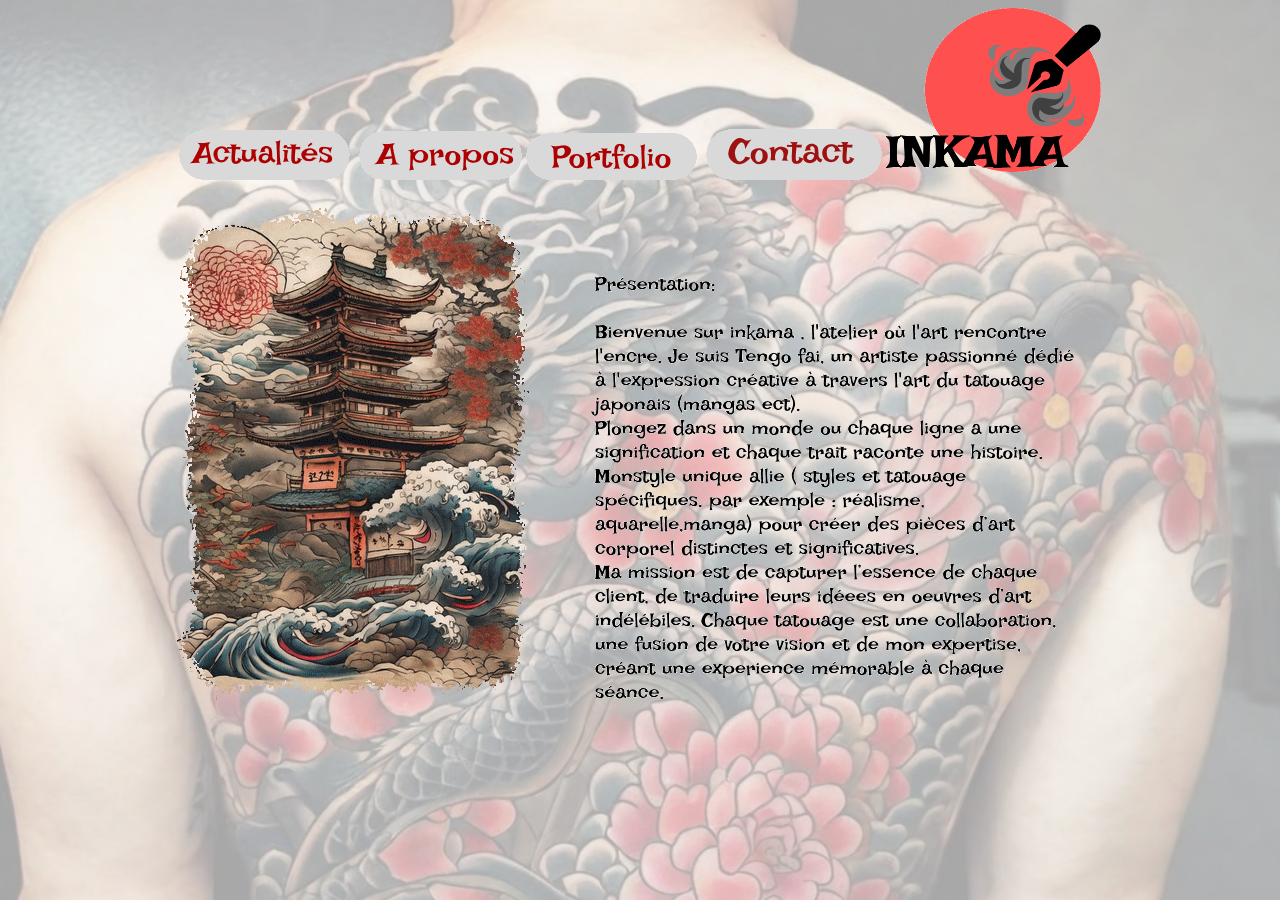
<file: index.html>
<!DOCTYPE html>
<html lang="en" >
<head>
  <meta charset="utf-8">
  <title>INKAMA</title>
  <link rel="stylesheet" href="style.css">
  <link rel="stylesheet" href="menu.css">
  
<meta name="description" content="tatoueur">
<meta name="keywords" content="tatouage ">
</head>
	
<body>
<a href="#" id="openBtn"><img class="burger" src="img/burger.png" alt="" width="103" height="100" ></a>

<div class="bandeau">
<span class="barre">	
<a href="Actualites.html"><img src="img/Group 7.png" width="176" height="50" alt=""/></a>
<a href="A_propos.html"><img src="img/Group 8.png" width="163" height="49" alt=""/></a>
<a href="Portfolio.html"><img src="img/Group 13.png" width="176" height="47" alt=""/></a>
<a href="Contact.html"><img src="img/Group 14.png" width="176" height="51" alt=""/></a></span>
<span > 
<img class="logoreduc"  src="img/logo.png" width="215" height="172" alt="" />
</span>
<p><img src="img/temple.png" width="364" height="500" alt=""/>
	<img class="taille" src="img/presentation.png" width="568" height="424" alt=""/></p>
</div>
	
<div id="mySidenav" class="sidenav">
  <a id="closeBtn" href="#" class="close">&times;</a>
  <ul>
	<li><a href="index.html">ACCUEIL</a></li>
	 <li><a href="Actualites.html">ACTUALITES</a></li>
	 <li><a href="A_propos.html">A PROPOS</a></li>
    <li><a href="Portfolio.html">PORTFOLIO</a></li>
    <li><a href="Contact.html">CONTACT</a></li>
  </ul>
</div>

<script  src="script.js"></script>
<br>
	
  
</body>
</html>
</file>
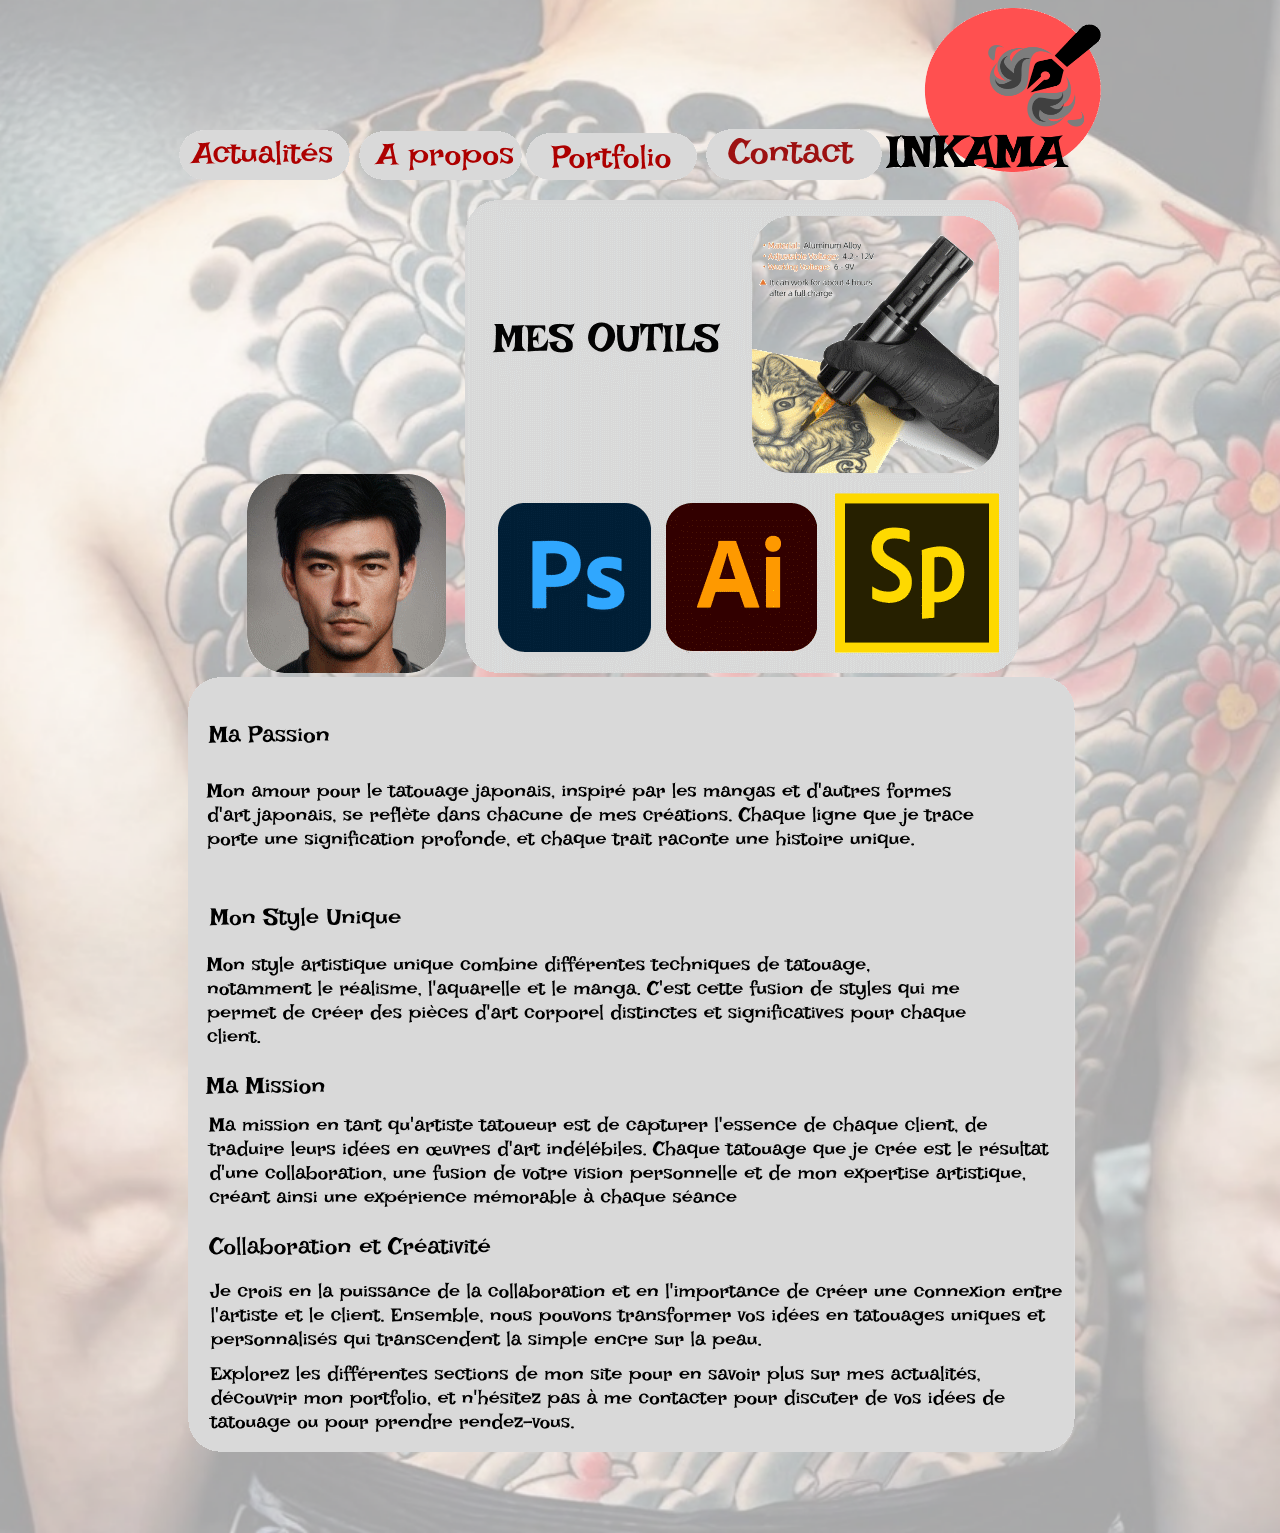
<file: A_propos.html>
<!DOCTYPE html>
<html lang="en" >
<head>
  <meta charset="utf-8">
  <title>INKAMA</title>
  <link rel="stylesheet" href="style.css">
  <link rel="stylesheet" href="menu.css">
  
<meta name="description" content="tatoueur">
<meta name="keywords" content="tatouage ">
</head>
	
<body>
<a href="#" id="openBtn"><img class="burger" src="img/burger.png" alt="" width="103" height="100" ></a>

<div class="bandeau">
<span class="barre">	
<a href="Actualites.html"><img src="img/Group 7.png" width="176" height="50" alt=""/></a>
<a href="A_propos.html"><img src="img/Group 8.png" width="163" height="49" alt=""/></a>
<a href="Portfolio.html"><img src="img/Group 13.png" width="176" height="47" alt=""/></a>
<a href="Contact.html"><img src="img/Group 14.png" width="176" height="51" alt=""/></a></span>
<span > 
	<a href="index.html"><img class="logoreduc"  src="img/logo.png" width="215" height="172" alt="" /></a>
</span>
</div>
	
<p ><img class="ima " src="img/ap4.png" width="199" height="199" alt=""/>
	<img class="ima taillereduc" src="img/ap2.png" width="554" height="473" alt=""/>
	<img class="ima taillereduc" src="img/ap1.png" width="889" height="776" alt=""/>
</p>

	
<div id="mySidenav" class="sidenav">
  <a id="closeBtn" href="#" class="close">&times;</a>
  <ul>
	<li><a href="index.html">ACCUEIL</a></li>
	 <li><a href="Actualites.html">ACTUALITES</a></li>
	 <li><a href="A_propos.html">A PROPOS</a></li>
    <li><a href="Portfolio.html">PORTFOLIO</a></li>
    <li><a href="Contact.html">CONTACT</a></li>
  </ul>
</div>

<script  src="script.js"></script>
<br>
	
  
</body>
</html>
</file>
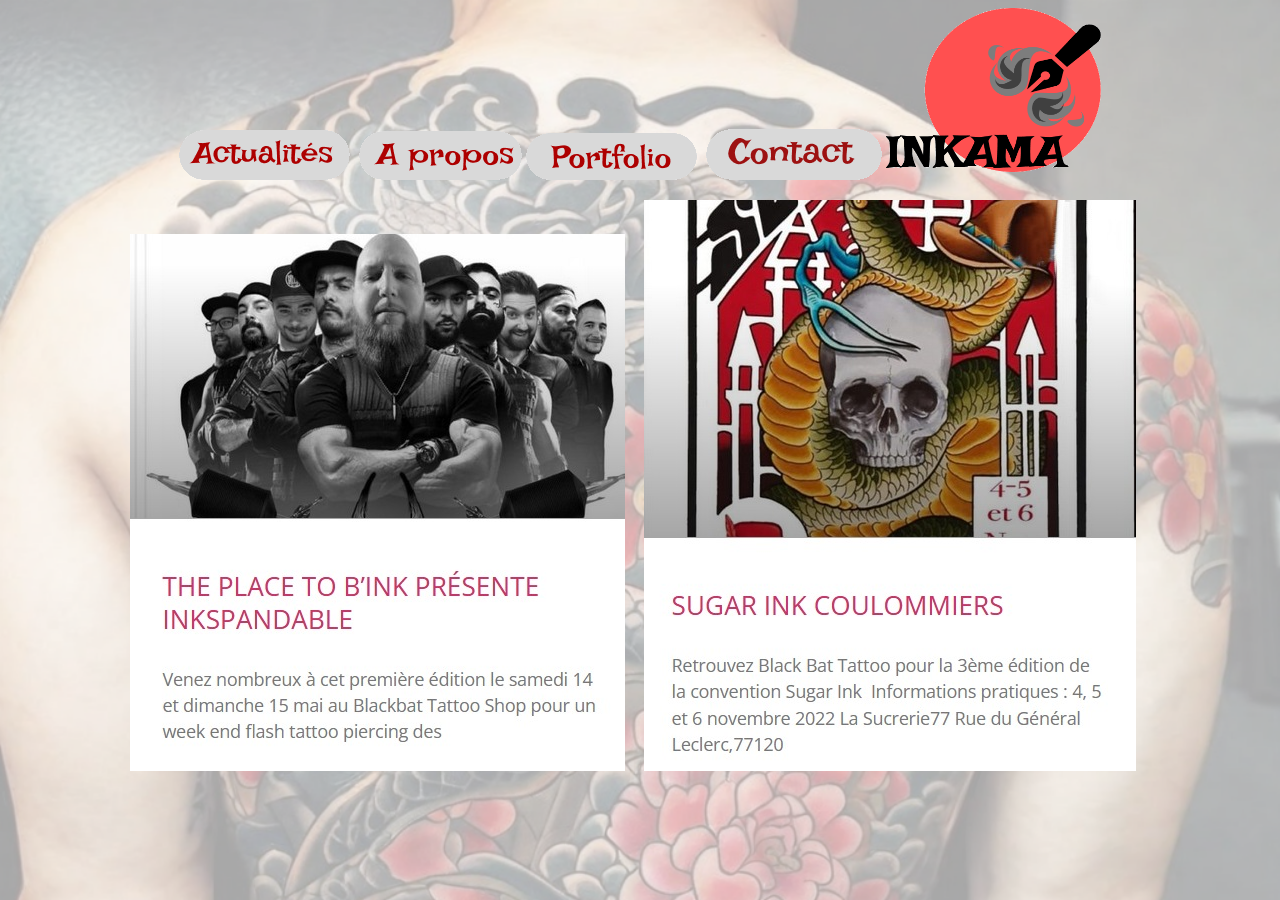
<file: Actualites.html>
<!DOCTYPE html>
<html lang="en" >
<head>
  <meta charset="utf-8">
  <title>INKAMA</title>
  <link rel="stylesheet" href="style.css">
  <link rel="stylesheet" href="menu.css">
  
<meta name="description" content="tatoueur">
<meta name="keywords" content="tatouage ">
</head>
	
<body>
<a href="#" id="openBtn"><img class="burger" src="img/burger.png" alt="" width="103" height="100" ></a>

<div class="bandeau">
<span class="barre">	
<a href="Actualites.html"><img src="img/Group 7.png" width="176" height="50" alt=""/></a>
<a href="A_propos.html"><img src="img/Group 8.png" width="163" height="49" alt=""/></a>
<a href="Portfolio.html"><img src="img/Group 13.png" width="176" height="47" alt=""/></a>
<a href="Contact.html"><img src="img/Group 14.png" width="176" height="51" alt=""/></a></span>
<span > 
	<a href="index.html"><img class="logoreduc"  src="img/logo.png" width="215" height="172" alt="" /></a>
</span>
</div>
	
<p ><img class="ima taillereduc" src="img/actu01.jpg" width="495" height="537" alt=""/>
	<img class="ima taillereduc" src="img/actu2.jpg" width="492" height="571" alt=""/>
</p>

	
<div id="mySidenav" class="sidenav">
  <a id="closeBtn" href="#" class="close">&times;</a>
  <ul>
	<li><a href="index.html">ACCUEIL</a></li>
	 <li><a href="Actualites.html">ACTUALITES</a></li>
	 <li><a href="A_propos.html">A PROPOS</a></li>
    <li><a href="Portfolio.html">PORTFOLIO</a></li>
    <li><a href="Contact.html">CONTACT</a></li>
  </ul>
</div>

<script  src="script.js"></script>
<br>
	
  
</body>
</html>
</file>
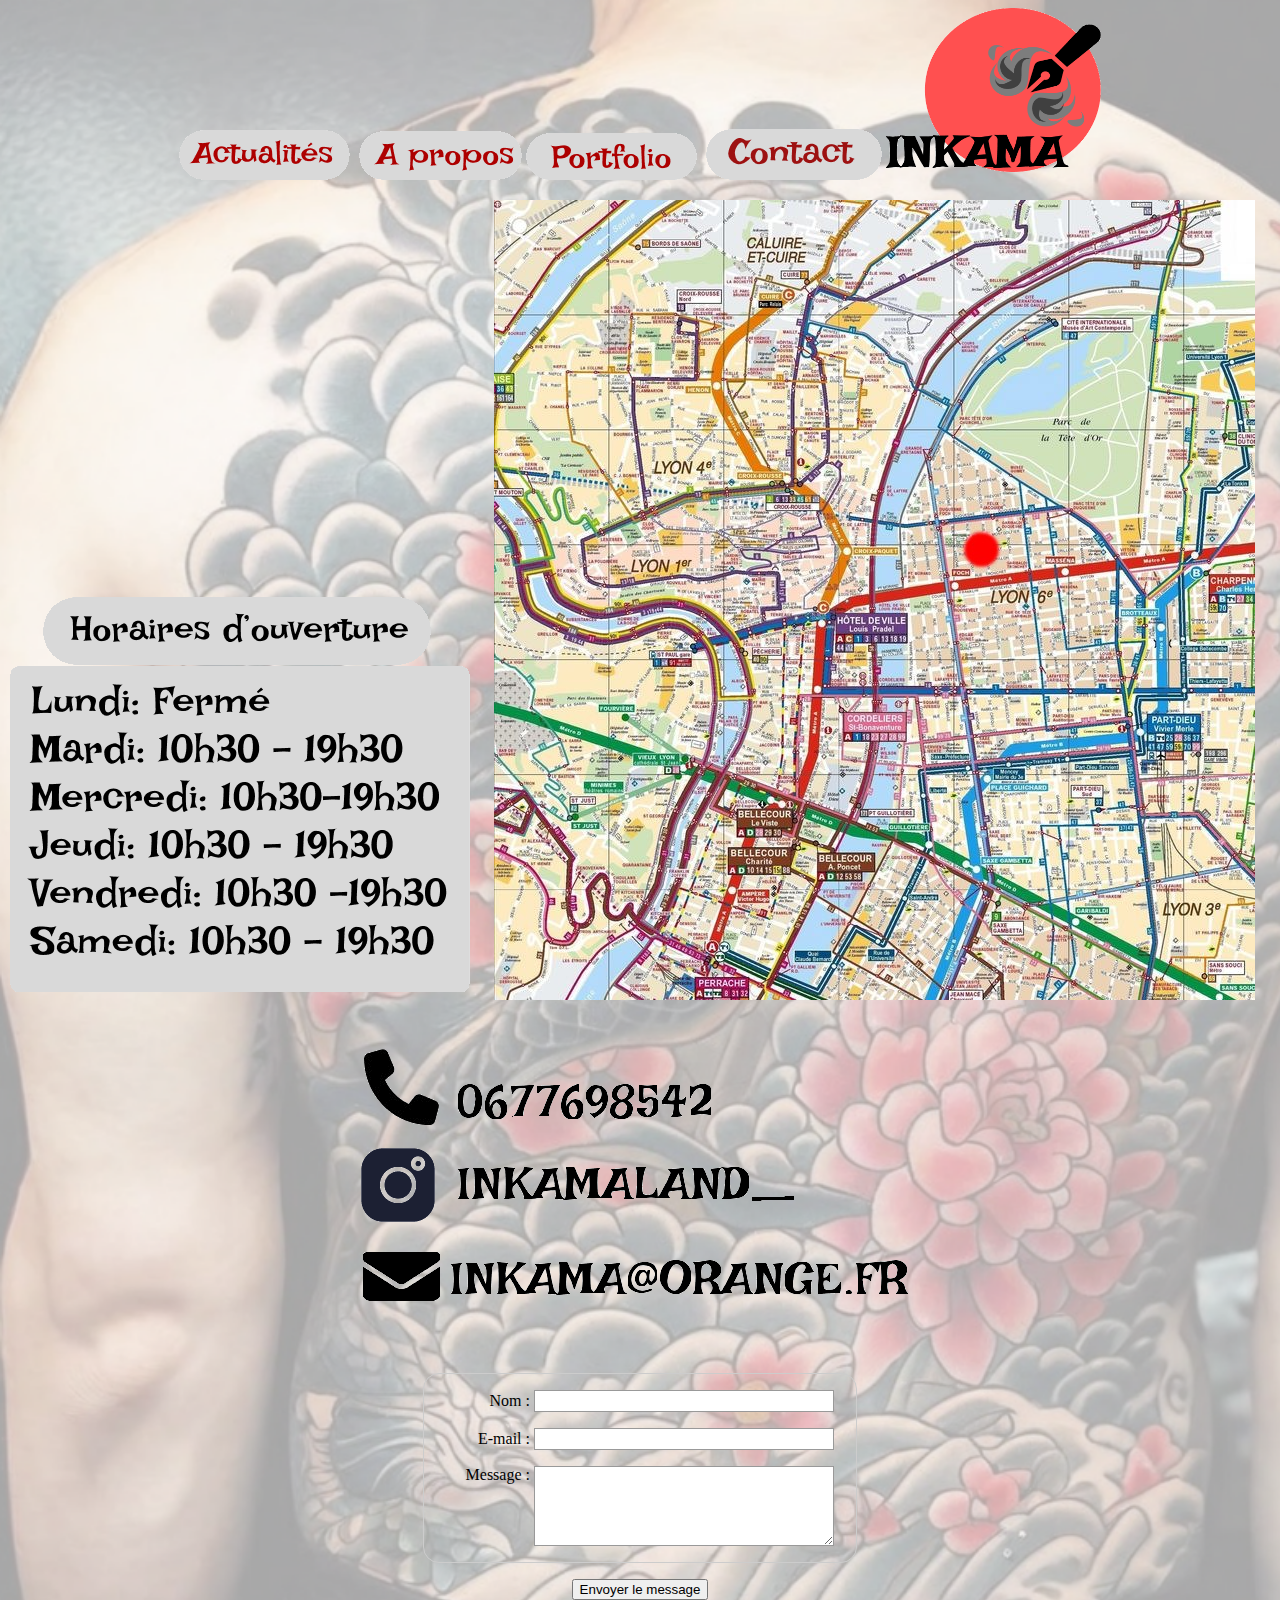
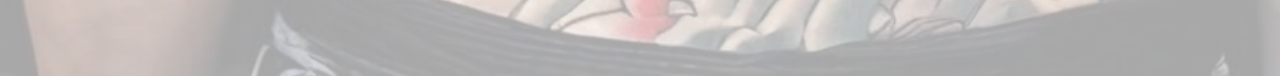
<file: Contact.html>
<!DOCTYPE html>
<html lang="en" >
<head>
  <meta charset="utf-8">
  <title>INKAMA</title>
  <link rel="stylesheet" href="style.css">
  <link rel="stylesheet" href="menu.css">
  <link rel="stylesheet" href="formul.css">
  
<meta name="description" content="tatoueur">
<meta name="keywords" content="tatouage ">
</head>
	
<body>
<a href="#" id="openBtn"><img class="burger" src="img/burger.png" alt="" width="103" height="100" ></a>

<div class="bandeau">
<span class="barre">	
<a href="Actualites.html"><img src="img/Group 7.png" width="176" height="50" alt=""/></a>
<a href="A_propos.html"><img src="img/Group 8.png" width="163" height="49" alt=""/></a>
<a href="Portfolio.html"><img src="img/Group 13.png" width="176" height="47" alt=""/></a>
<a href="Contact.html"><img src="img/Group 14.png" width="176" height="51" alt=""/></a></span>
<span > 
	<a href="index.html"><img class="logoreduc"  src="img/logo.png" width="215" height="172" alt="" /></a>
</span>
</div>
	
<p ><img class="ima taillereduc" src="img/hor.png" width="465" height="409" alt=""/>
	<img class="ima taillereduc" src="img/R.jpg" width="761" height="800" alt=""/>
	<img class="ima taillereduc" src="img/contact.png" width="568" height="315" alt=""/>
</p>

		<form action="/ma-page-de-traitement" method="post">
        <ul>
          <li>
            <label for="name">Nom&nbsp;:</label>
            <input type="text" id="name" name="user_name" />
          </li>
          <li>
            <label for="mail">E-mail&nbsp;:</label>
            <input type="email" id="mail" name="user_email" />
          </li>
          <li>
            <label for="msg">Message&nbsp;:</label>
            <textarea id="msg" name="user_message"></textarea>
          </li>
        </ul>
       </form>
		  <p>
  <button type="submit" >Envoyer le message</button>
</p>
	
	
<div id="mySidenav" class="sidenav">
  <a id="closeBtn" href="#" class="close">&times;</a>
  <ul>
	<li><a href="index.html">ACCUEIL</a></li>
	 <li><a href="Actualites.html">ACTUALITES</a></li>
	 <li><a href="A_propos.html">A PROPOS</a></li>
    <li><a href="Portfolio.html">PORTFOLIO</a></li>
    <li><a href="Contact.html">CONTACT</a></li>
  </ul>
</div>

<script  src="script.js"></script>
<br>
	
  
</body>
</html>
</file>
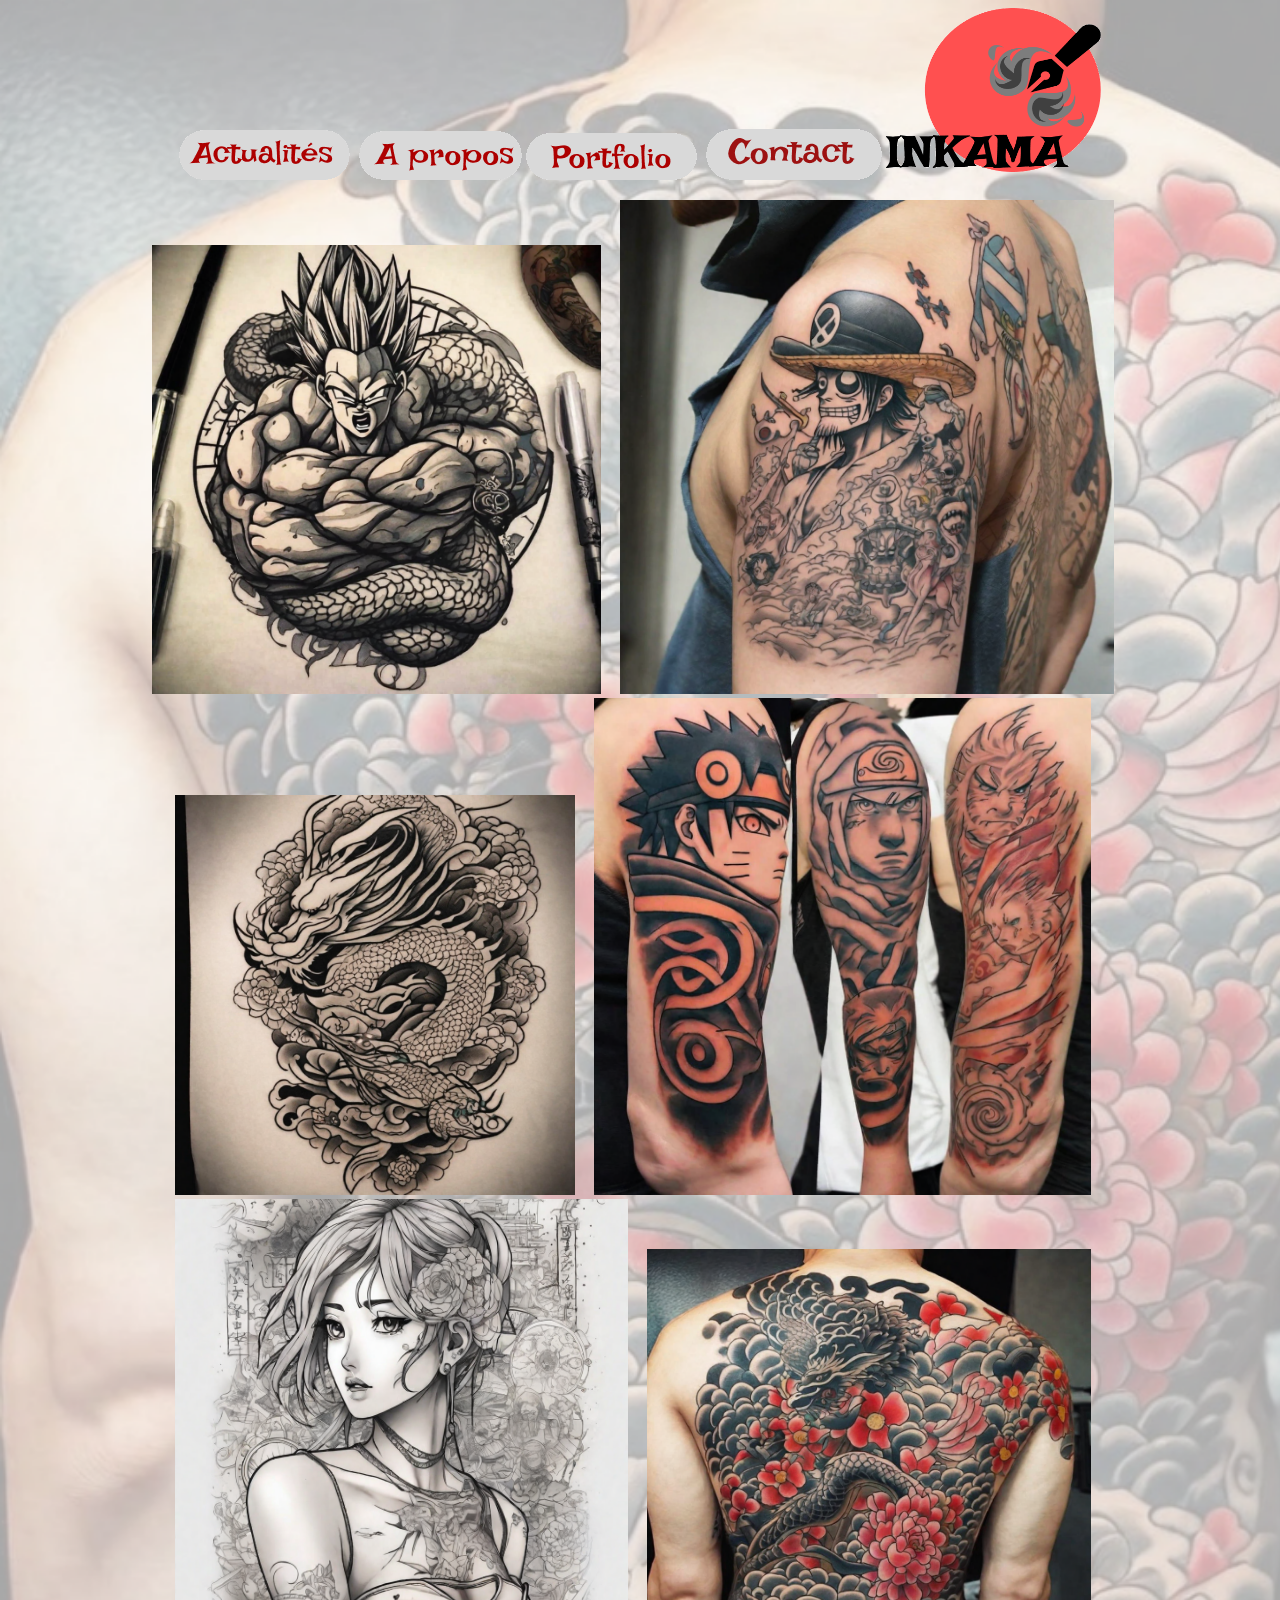
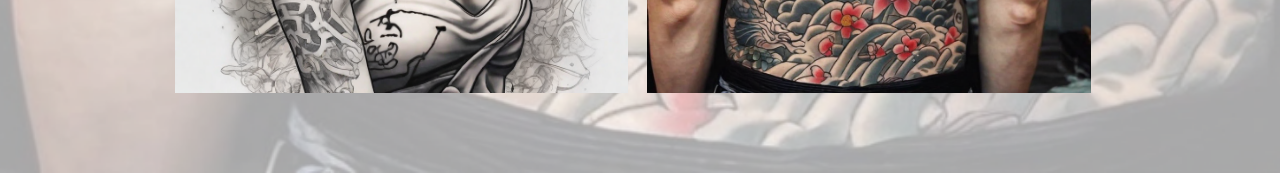
<file: Portfolio.html>
<!DOCTYPE html>
<html lang="en" >
<head>
  <meta charset="utf-8">
  <title>INKAMA</title>
  <link rel="stylesheet" href="style.css">
  <link rel="stylesheet" href="menu.css">
  
<meta name="description" content="tatoueur">
<meta name="keywords" content="tatouage ">
</head>
	
<body>
<a href="#" id="openBtn"><img class="burger" src="img/burger.png" alt="" width="103" height="100" ></a>

<div class="bandeau">
<span class="barre">	
<a href="Actualites.html"><img src="img/Group 7.png" width="176" height="50" alt=""/></a>
<a href="A_propos.html"><img src="img/Group 8.png" width="163" height="49" alt=""/></a>
<a href="Portfolio.html"><img src="img/Group 13.png" width="176" height="47" alt=""/></a>
<a href="Contact.html"><img src="img/Group 14.png" width="176" height="51" alt=""/></a></span>
<span > 
	<a href="index.html"><img class="logoreduc"  src="img/logo.png" width="215" height="172" alt="" /></a>
</span>
</div>
	
<p ><img class="ima taillereduc" src="img/tatouage_dragon_ball.png" width="449" height="449" alt=""/>
	<img class="ima taillereduc" src="img/tatouage_one_piece.png" width="494" height="494" alt=""/>
	<img class="ima taillereduc" src="img/tatouage_japonais (1).png" width="400" height="400" alt=""/>
	<img class="ima taillereduc" src="img/tatouage_naruto.png" width="497" height="497" alt=""/>
	<img class="ima taillereduc" src="img/tatouage_manga.png" width="453" height="494" alt=""/>
	<img class="ima taillereduc" src="img/tatouage_japonais (3).png" width="444" height="444" alt=""/>
</p>

	
<div id="mySidenav" class="sidenav">
  <a id="closeBtn" href="#" class="close">&times;</a>
  <ul>
	<li><a href="index.html">ACCUEIL</a></li>
	 <li><a href="Actualites.html">ACTUALITES</a></li>
	 <li><a href="A_propos.html">A PROPOS</a></li>
    <li><a href="Portfolio.html">PORTFOLIO</a></li>
    <li><a href="Contact.html">CONTACT</a></li>
  </ul>
</div>

<script  src="script.js"></script>
<br>
	
  
</body>
</html>
</file>
<file: style.css>
body { background-image: url("img/fond.png"); background-size: cover  }
p {text-align: center; margin-bottom: 50px;}

.titre_a
{
    font-family: Segoe, "Segoe UI", "DejaVu Sans", "Trebuchet MS", Verdana, "sans-serif";
    font-size: 30px;
}

.bandeau {text-align: center }


/* Media query for Mobile devices*/
@media only screen and (min-width : 285px) and (max-width : 480px) {
	
	.barre { display: none}
	.taille {height: 300px ; width: auto}
	.taillereduc {height:380px ; width: auto; margin-top: 50px ; max-width: 400px}
	.ima {margin-right: 0px ; }
	.logoreduc {height:120px ; width: auto}
}

/* Media Query for Tablets */
@media only screen and (min-width : 481px) and (max-width : 1024px) {
	
	.barre { display: none}
	.ima {margin-bottom: 15px ; }
}

/* Desktops and laptops  */
@media only screen and (min-width:1025px) {
	
	.burger {display: none}
	.ima {margin-right: 15px ; }
}
</file>
<file: menu.css>
/* Sidenav menu */
.sidenav {
  height: 100%;
  width: 250px;
  position: fixed;
  z-index: 1;
  top: 0;
  left: -250px;
  background-color: #e8e8e8;
  padding-top: 60px;
  transition: left 0.5s ease;
}

.sidenav ul {
  list-style-type: none;
  padding: 0;
  margin: 0;
}

/* Sidenav menu links */
.sidenav a {
  padding: 8px 8px 8px 32px;
  text-decoration: none;
  font-size: 25px;
  color: maroon;
  font-family: Segoe, "Segoe UI", "DejaVu Sans", "Trebuchet MS", Verdana, "sans-serif";
  display: block;
  transition: 0.3s;
}

.sidenav a:hover {
  color: #111;
}

/* Active class */
.sidenav.active {
  left: 0;
}

/* Close btn */
.sidenav .close {
  position: absolute;
  top: 0;
  right: 25px;
  font-size: 36px;
}
</file>
<file: formul.css>
form {
  /* On centre le formulaire */
  margin: 0 auto;
  width: 400px;
  /* Le contour du formulaire */
  padding: 1em;
  border: 1px solid #ccc;
  border-radius: 1em;
}

ul {
  list-style: none;
  padding: 0;
  margin: 0;
}

form li + li {
  margin-top: 1em;
}

label {
  /* Taille et alignement uniformes */
  display: inline-block;
  width: 90px;
  text-align: right;
}

input,
textarea {
  /* On s'assure que les champs texte ont la même police
     Par défaut, les zones de texte ont une police à chasse
     fixe. */
  font: 1em sans-serif;
  /* Taille uniforme pour des champs */
  width: 300px;
  box-sizing: border-box;
  /* On utilise la même bordure que pour le formulaire */
  border: 1px solid #999;
}

input:focus,
textarea:focus {
  /* On rajoute une mise en avant pour les éléments avec
     le focus. */
  border-color: #000;
}

textarea {
  /* On aligne les textes sur plusieurs lignes avec leur
     libellé. */
  vertical-align: top;
  /* On fournit un peut d'espace pour saisir du texte. */
  height: 5em;
  /* On permet de redimensionner verticalement. */
  resize: vertical;
}
</file>
